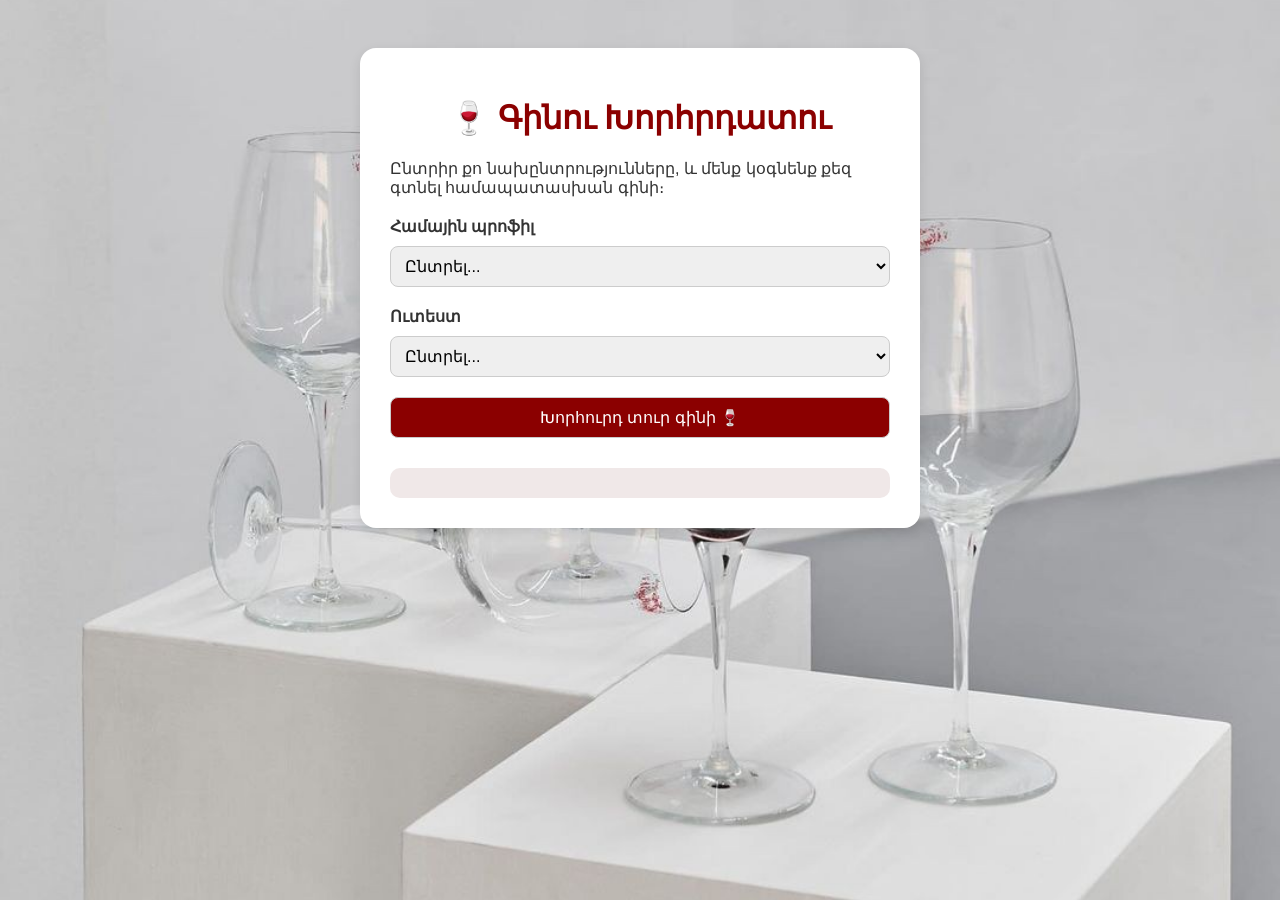
<file: index.html>
<!DOCTYPE html>
<html lang="hy">
<head>
  <meta charset="UTF-8">
  <title>Գինու Խորհրդատու</title>
  <link rel="stylesheet" href="style.css">
</head>
<body>
  <div class="container">
    <h1>🍷 Գինու Խորհրդատու</h1>
    <p>Ընտրիր քո նախընտրությունները, և մենք կօգնենք քեզ գտնել համապատասխան գինի։</p>

    <form id="wineForm">
      <label for="taste">Համային պրոֆիլ</label>
      <select id="taste" required>
        <option value="">Ընտրել...</option>
        <option value="մրգային">Մրգային</option>
        <option value="չոր">Չոր</option>
        <option value="փրփրուն">Փրփրուն</option>
        <option value="կիսաքաղցր">Կիսաքաղցր</option>
        <option value="կարմիր">Կարմիր</option>
        <option value="սպիտակ">Սպիտակ</option>
        <option value="rose´">Rose´</option>
        <option value="կիսաչոր">Կիսաչոր</option>
        <option value="քաղցր">Քաղցր</option>
      </select>

      <label for="food">Ուտեստ</label>
      <select id="food" required>
        <option value="">Ընտրել...</option>
        <option value="տավարի միս">Տավարի միս</option>
        <option value="հավի միս">Հավի միս</option>
        <option value="պանիր">Պանիր</option>
        <option value="աղցան">Աղցան</option>
        <option value="խորոված">Խորոված</option>
        <option value="սթեյք">Սթեյք</option>
        <option value="ձուկ">Ձուկ</option>
        <option value="պաստա">Պաստա</option>
        <option value="բրինձ">Բրինձ</option>
        <option value="պանրի տեսականի">Պանրի տեսականի</option>
        <option value="աղանդեր">Աղանդեր</option>
      </select>

      <button type="submit">Խորհուրդ տուր գինի 🍷</button>
    </form>

    <div id="result"></div>
  </div>

  <script src="script.js"></script>
</body>
</html>
</file>
<file: style.css>
body {
  font-family: Arial, sans-serif;
  background: url("background.jpg") no-repeat center center fixed;
  background-size: cover;
  color: #333;
  padding: 40px;
  }
  
  .container {
    max-width: 500px;
    margin: auto;
    background: #fff;
    padding: 30px;
    border-radius: 16px;
    box-shadow: 0 4px 12px rgba(0, 0, 0, 0.1);
  }
  
  h1 {
    text-align: center;
    color: #8B0000;
  }
  
  label {
    display: block;
    margin-top: 20px;
    font-weight: bold;
  }
  
  select, button {
    width: 100%;
    padding: 10px;
    margin-top: 10px;
    border-radius: 8px;
    border: 1px solid #ccc;
    font-size: 16px;
  }
  
  button {
    background-color: #8B0000;
    color: white;
    cursor: pointer;
    margin-top: 20px;
  }
  
  button:hover {
    background-color: #a30000;
  }
  
  #result {
    margin-top: 30px;
    padding: 15px;
    background-color: #f0e8e8;
    border-radius: 10px;
    font-size: 16px;
  }
</file>
